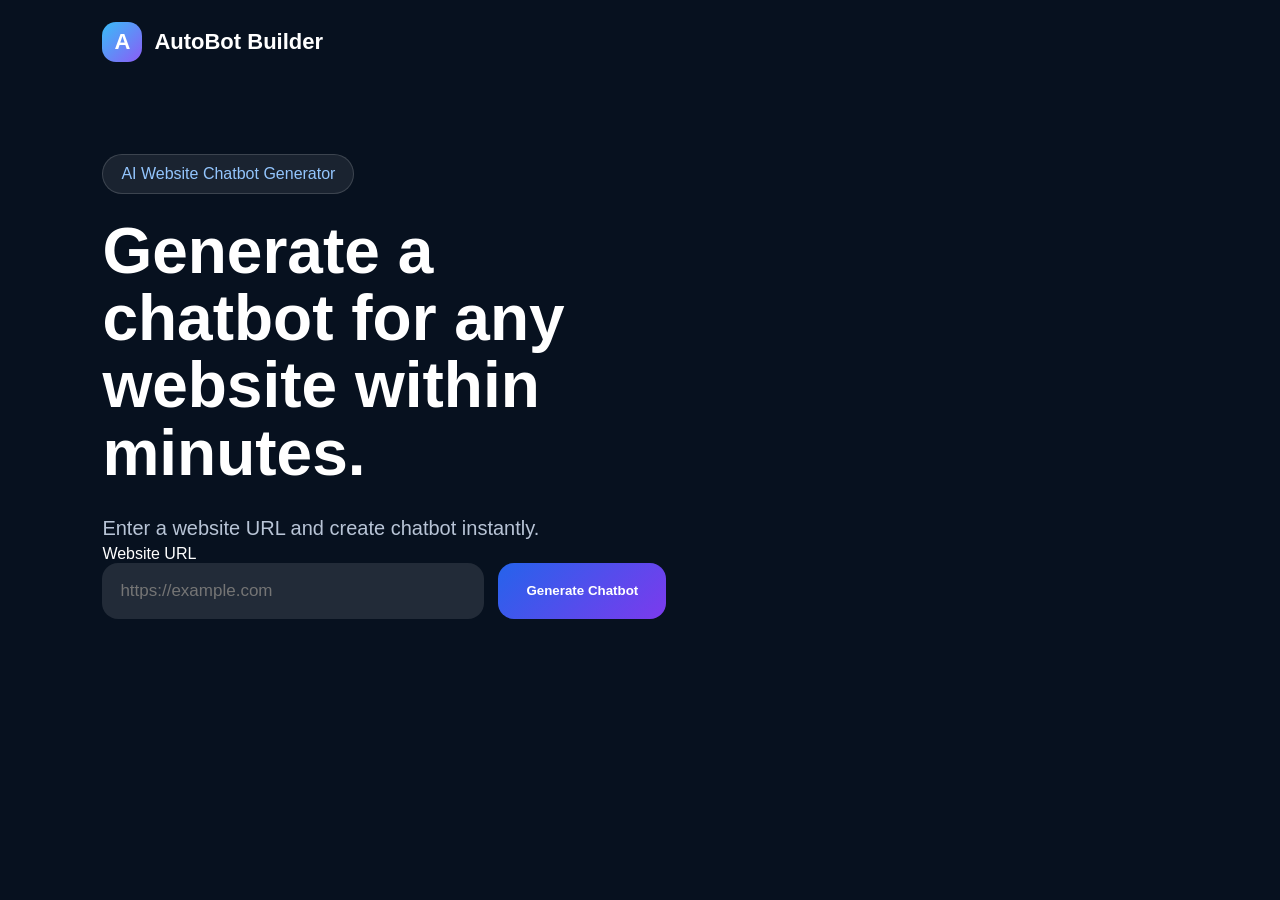
<file: templates/index.html>
<!DOCTYPE html>
<html>
<head>
    <title>AutoBot Builder</title>
    <link rel="stylesheet" href="/static/style.css">
</head>
<body>

<nav class="navbar">
    <div class="brand">
        <span class="logo">A</span>
        <span>AutoBot Builder</span>
    </div>
</nav>

<section class="hero">
    <div class="hero-content">
        <div class="badge">AI Website Chatbot Generator</div>

        <h1>Generate a chatbot for any website within minutes.</h1>

        <p>Enter a website URL and create chatbot instantly.</p>

        <!-- ✅ FIXED FORM -->
        <form action="/generate" method="POST">
            
            <label>Website URL</label>

            <div class="input-row">
                <input 
                    type="text" 
                    name="url" 
                    placeholder="https://example.com" 
                    required
                >

                <!-- IMPORTANT -->
                <button type="submit">Generate Chatbot</button>
            </div>

        </form>

    </div>
</section>

</body>
</html>
</file>
<file: static/style.css>
* {
    margin: 0;
    padding: 0;
    box-sizing: border-box;
    font-family: Inter, Segoe UI, Arial, sans-serif;
}

body {
    min-height: 100vh;
    background: #07111f;
    color: #ffffff;
}

.navbar {
    display: flex;
    justify-content: space-between;
    align-items: center;
    padding: 22px 8%;
}

.brand {
    display: flex;
    align-items: center;
    gap: 12px;
    font-weight: 800;
    font-size: 22px;
}

.logo {
    width: 40px;
    height: 40px;
    background: linear-gradient(135deg, #38bdf8, #8b5cf6);
    display: grid;
    place-items: center;
    border-radius: 14px;
    font-weight: 900;
}

.nav-btn,
.primary-link {
    color: white;
    text-decoration: none;
    background: rgba(255,255,255,0.12);
    padding: 12px 18px;
    border-radius: 14px;
    border: 1px solid rgba(255,255,255,0.15);
}

.hero {
    display: grid;
    grid-template-columns: 1.1fr 0.9fr;
    gap: 50px;
    padding: 70px 8%;
    align-items: center;
}

.badge {
    display: inline-block;
    padding: 10px 18px;
    border-radius: 999px;
    background: rgba(255,255,255,0.08);
    border: 1px solid rgba(255,255,255,0.15);
    color: #93c5fd;
    margin-bottom: 24px;
}

.hero h1 {
    font-size: 64px;
    line-height: 1.05;
    max-width: 800px;
}

.hero p {
    margin-top: 24px;
    max-width: 700px;
    color: #b8c4d6;
    font-size: 20px;
    line-height: 1.7;
}

.url-card {
    margin-top: 34px;
    max-width: 760px;
    padding: 24px;
    border-radius: 26px;
    background: rgba(255,255,255,0.09);
    border: 1px solid rgba(255,255,255,0.12);
}

.url-card label {
    display: block;
    margin-bottom: 14px;
    color: #dbeafe;
    font-size: 18px;
    font-weight: 700;
}

.input-row {
    display: flex;
    gap: 14px;
}

.input-row input {
    flex: 1;
    border: none;
    outline: none;
    padding: 18px;
    border-radius: 16px;
    background: rgba(255,255,255,0.11);
    color: white;
    font-size: 17px;
}

.input-row button,
.chat-input button {
    border: none;
    color: white;
    cursor: pointer;
    font-weight: 800;
    padding: 0 28px;
    border-radius: 16px;
    background: linear-gradient(135deg, #2563eb, #7c3aed);
}

.stats {
    display: flex;
    gap: 18px;
    margin-top: 28px;
}

.stats div {
    padding: 18px 24px;
    border-radius: 18px;
    background: rgba(255,255,255,0.08);
    min-width: 170px;
}

.stats strong,
.stats span {
    display: block;
}

.stats span {
    color: #94a3b8;
    margin-top: 8px;
}

.preview-card {
    background: rgba(255,255,255,0.09);
    border: 1px solid rgba(255,255,255,0.12);
    border-radius: 32px;
    padding: 20px;
}

.preview-header {
    display: flex;
    gap: 8px;
    padding: 12px;
}

.preview-header span {
    width: 12px;
    height: 12px;
    background: rgba(255,255,255,0.35);
    border-radius: 50%;
}

.chat-preview {
    padding: 28px;
    min-height: 420px;
    background: rgba(2,6,23,0.65);
    border-radius: 26px;
    display: flex;
    flex-direction: column;
    gap: 20px;
}

.bot-msg,
.user-msg {
    padding: 16px 18px;
    border-radius: 18px;
    max-width: 80%;
    font-size: 18px;
}

.bot-msg {
    background: rgba(255,255,255,0.12);
}

.user-msg {
    background: linear-gradient(135deg, #2563eb, #7c3aed);
    align-self: flex-end;
}

.wide {
    max-width: 95%;
}

.error {
    color: #ffb4b4;
    margin-top: 12px;
}

.dashboard-layout {
    display: grid;
    grid-template-columns: 260px 1fr;
    min-height: 100vh;
}

.sidebar {
    padding: 24px;
    background: rgba(255,255,255,0.06);
    border-right: 1px solid rgba(255,255,255,0.1);
}

.side-link {
    display: block;
    color: #cbd5e1;
    text-decoration: none;
    padding: 14px 16px;
    border-radius: 14px;
    margin-top: 14px;
}

.side-link.active,
.side-link:hover {
    background: rgba(255,255,255,0.1);
    color: white;
}

.main-panel {
    padding: 34px;
}

.main-panel.full {
    max-width: 1100px;
    margin: auto;
}

.topbar {
    display: flex;
    justify-content: space-between;
    align-items: center;
    margin-bottom: 28px;
}

.topbar h1 {
    font-size: 36px;
}

.muted {
    color: #94a3b8;
}

.grid {
    display: grid;
    grid-template-columns: repeat(3, 1fr);
    gap: 18px;
    margin-bottom: 22px;
}

.metric-card,
.panel-card {
    background: rgba(255,255,255,0.08);
    border: 1px solid rgba(255,255,255,0.11);
    border-radius: 24px;
    padding: 24px;
}

.metric-card span {
    display: block;
    color: #94a3b8;
    margin-bottom: 10px;
}

.metric-card strong {
    word-break: break-all;
}

.panel-card {
    margin-bottom: 22px;
}

.page-list {
    list-style: none;
    margin-top: 14px;
}

.page-list li {
    padding: 12px;
    background: rgba(255,255,255,0.06);
    border-radius: 12px;
    margin-bottom: 10px;
    color: #cbd5e1;
    word-break: break-all;
}

pre {
    white-space: pre-wrap;
    background: rgba(2,6,23,0.8);
    padding: 18px;
    border-radius: 16px;
    margin-top: 14px;
    color: #bfdbfe;
}

.chat-body {
    display: grid;
    place-items: center;
    padding: 24px;
}

.chat-shell {
    width: min(900px, 100%);
    height: 88vh;
    background: rgba(255,255,255,0.08);
    border: 1px solid rgba(255,255,255,0.12);
    border-radius: 30px;
    display: flex;
    flex-direction: column;
    overflow: hidden;
}

.chat-header {
    padding: 22px;
    display: flex;
    justify-content: space-between;
    background: rgba(255,255,255,0.08);
}

.chat-header p {
    color: #94a3b8;
}

.chat-header a {
    color: #93c5fd;
    text-decoration: none;
}

.chat-box {
    flex: 1;
    padding: 24px;
    overflow-y: auto;
}

.message {
    width: fit-content;
    max-width: 78%;
    padding: 15px 17px;
    margin-bottom: 14px;
    border-radius: 18px;
    line-height: 1.6;
}

.message.bot {
    background: rgba(255,255,255,0.12);
}

.message.user {
    margin-left: auto;
    background: linear-gradient(135deg, #2563eb, #7c3aed);
}

.chat-input {
    display: flex;
    gap: 12px;
    padding: 18px;
    background: rgba(255,255,255,0.08);
}

.chat-input input {
    flex: 1;
    padding: 16px;
    border-radius: 16px;
    border: none;
    outline: none;
    background: rgba(255,255,255,0.12);
    color: white;
    font-size: 16px;
}

.history-item {
    padding: 18px;
    background: rgba(255,255,255,0.06);
    border-radius: 16px;
    margin-bottom: 14px;
}

.history-item p {
    color: #cbd5e1;
    margin-top: 8px;
}

@media (max-width: 900px) {
    .hero,
    .grid,
    .dashboard-layout {
        grid-template-columns: 1fr;
    }

    .hero h1 {
        font-size: 42px;
    }

    .input-row {
        flex-direction: column;
    }

    .input-row button {
        padding: 16px;
    }

    .sidebar {
        display: none;
    }
}
</file>
